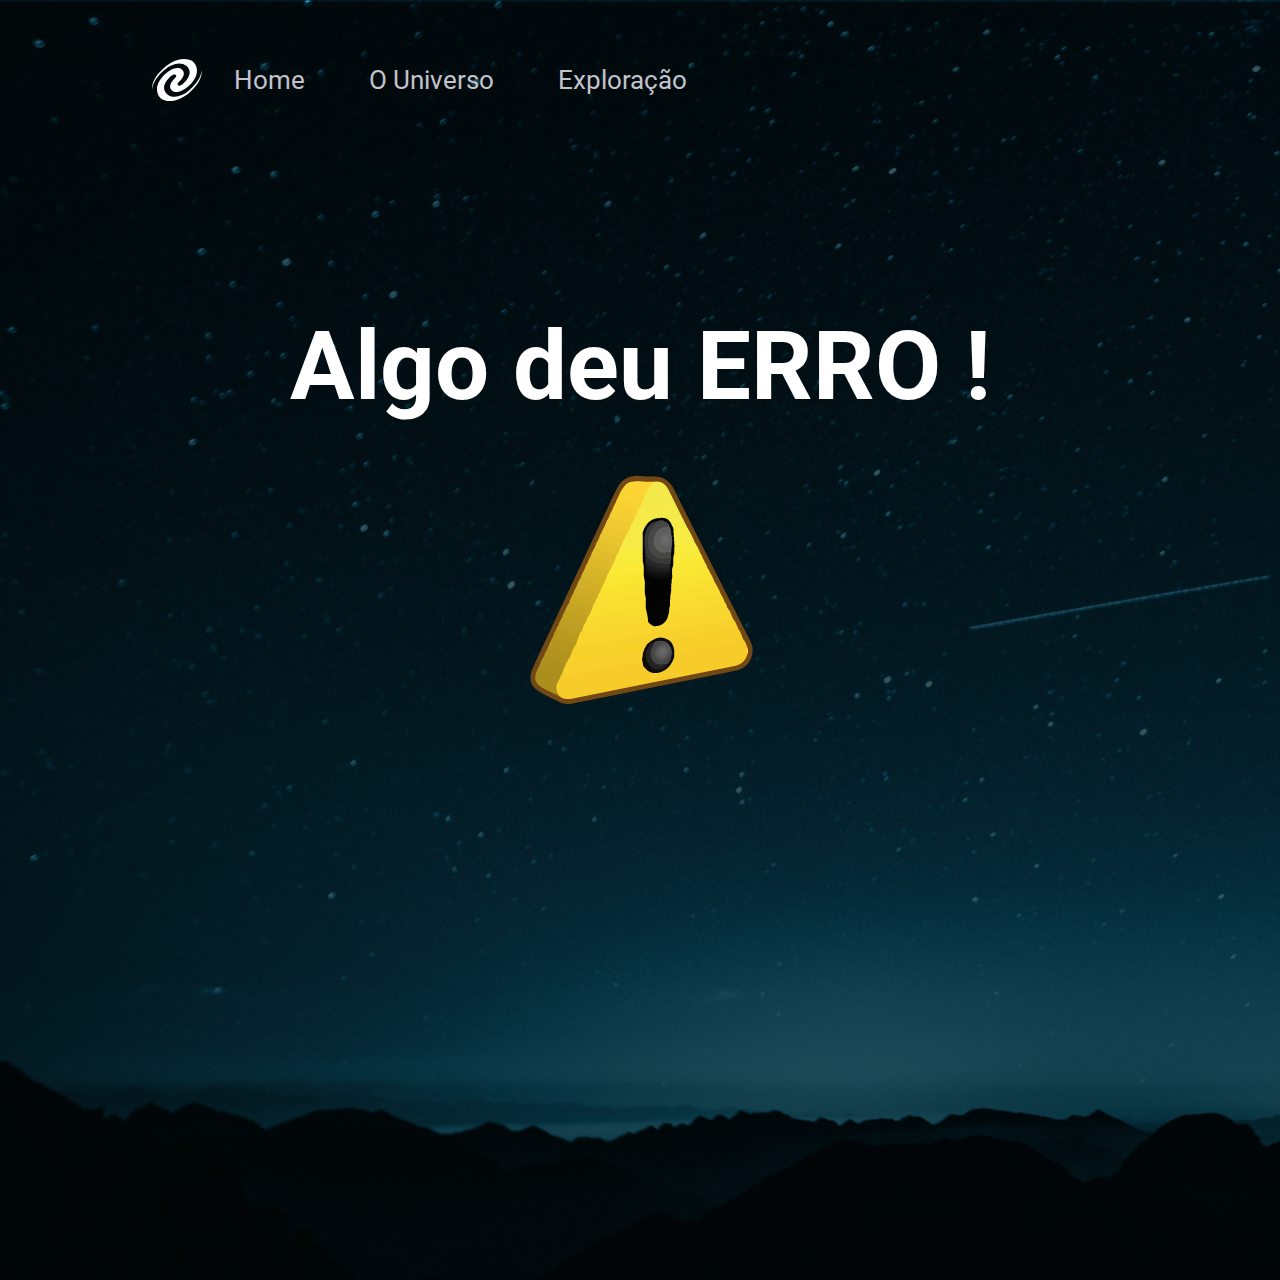
<file: index.html>
<!DOCTYPE html>
<html lang="pt-br">
<head>
  <meta charset="UTF-8">
  <meta name="viewport" content="width=device-width, initial-scale=1.0">
  <link href="https://fonts.googleapis.com/css2?family=Roboto:wght@400;500;700&display=swap" rel="stylesheet">
  <title>SPA Universe</title>

  <link rel="preconnect" href="https://fonts.googleapis.com">
  <link rel="preconnect" href="https://fonts.gstatic.com" crossorigin>

  <link rel="stylesheet" href="/styles/style-index.css">
</head>
<body>
  <nav>
    <main>
      <!-- <img src="./assets/images/logo.svg" alt=""> -->
      <img src="/assets/images/logo.svg" alt="logo do site">
      <a href="/" onclick="route()">Home</a>
      <a href="/about" onclick="route()">O Universo</a>
      <a href="/explore" onclick="route()">Exploração</a>
    </main>
  </nav>
  
  <div id="app"></div>

  <script src="/js/index.js" type="module"></script>
</body>
</html>
</file>
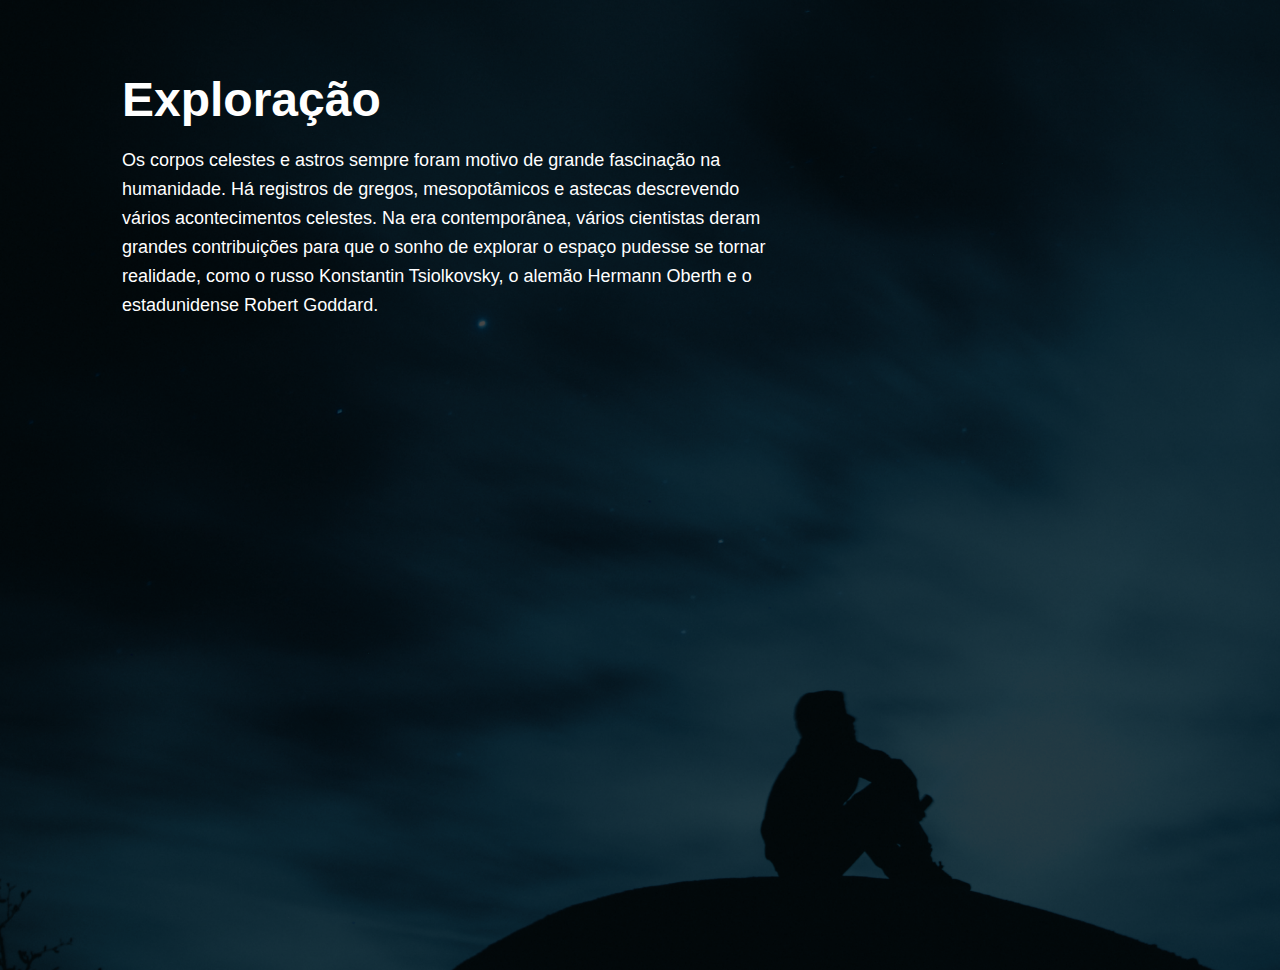
<file: pages/explore.html>
<!DOCTYPE html>
<html lang="pt-br">
<head>
  <meta charset="UTF-8">
  <meta name="viewport" content="width=device-width, initial-scale=1.0">
  <title>SPA Universe - Explore</title>

  <link rel="stylesheet" href="/styles/explore.css">
</head>
<body>
  <h1>Exploração</h1>
  <p>Os corpos celestes e astros sempre foram motivo de grande fascinação na humanidade. Há registros de gregos, mesopotâmicos e astecas descrevendo vários acontecimentos celestes. Na era contemporânea, vários cientistas deram grandes contribuições para que o sonho de explorar o espaço pudesse se tornar realidade, como o russo Konstantin Tsiolkovsky, o alemão Hermann Oberth e o estadunidense Robert Goddard.</p>
</body>
</html>
</file>
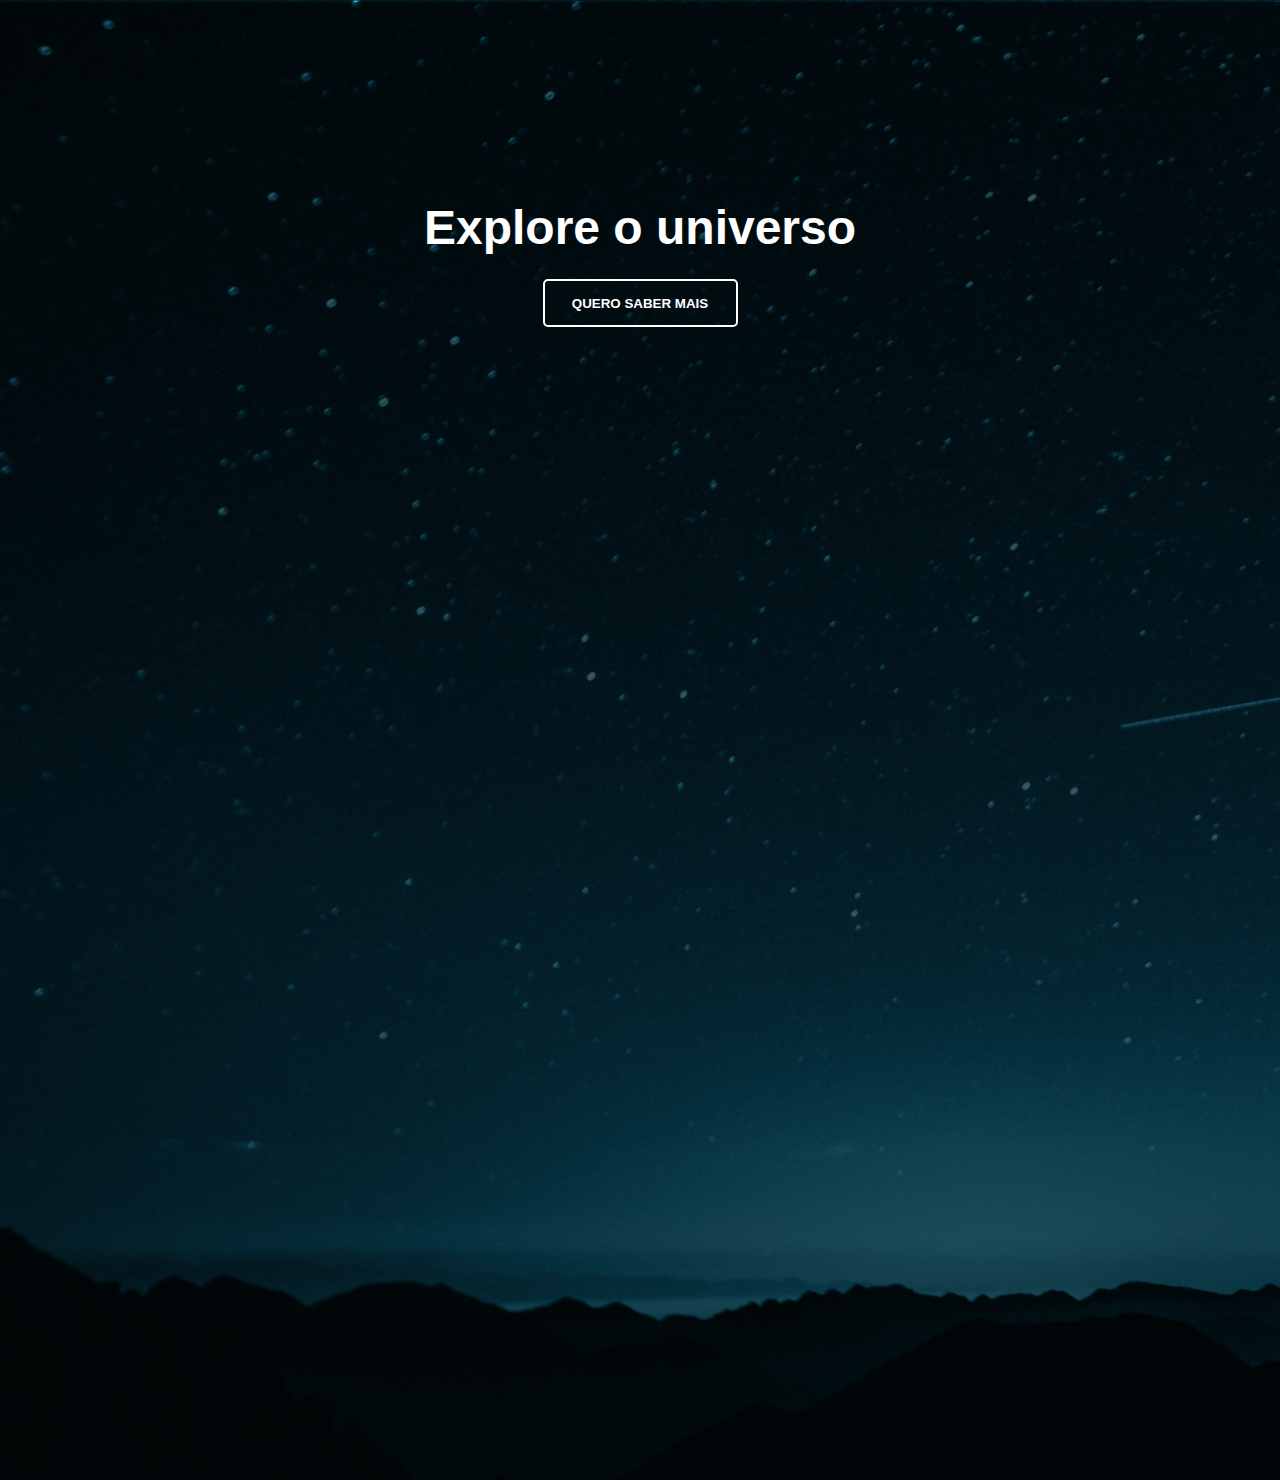
<file: pages/home.html>
<!DOCTYPE html>
<html lang="en">
<head>
  <meta charset="UTF-8">
  <meta name="viewport" content="width=device-width, initial-scale=1.0">
  <title>Document</title>

  <link rel="stylesheet" href="/styles/home.css">
</head>
<body>
  
</body>
</html>  

<div class="container">
<h1>Explore o universo</h1>
<button url="www.google.com.br">Quero saber mais</button>
</div>
</file>
<file: styles/style-index.css>
* {
  margin: 0;
  padding: 0;
  box-sizing: border-box;
}

:root {
  font-family: 'Roboto', sans-serif;
  font-size: clamp(40%, 1% + 2vh, 62.5%);
}

main {
  display: flex;
  align-items: center;
}

nav {
  /* background-image: url(/assets/images/logo.svg); */
  background-repeat: no-repeat;
  background-position: 10rem;
  width: 100vw;
  display: flex;

  height: 4.2rem;
  align-items: center;

  padding: 8.0rem 15.2rem;
}

nav a {
  font-size: 2.6rem;

  color: hsla(240, 7%, 78%, 1);

  text-decoration: none;
  padding: 0 3.2rem;
}

main a:hover {
  color: #ffffff;
}
</file>
<file: styles/explore.css>
* {
  margin: 0;
  padding: 0;
  box-sizing: border-box;
}

body {
  width: 100vh;
  height: 100vh;
  background-size: cover;
  background-image: url(/assets/images/mountains-universe-3.png);
}

:root {
  font-family: 'Roboto', sans-serif;
  font-size: clamp(40%, 1% + 2vh, 62.5%);
}

h1 {
  font-size: 4.8rem;
  font-weight: 700;
  line-height: 6.0rem;

  color: #ffffff;
  margin: 7rem  12.2rem 1.6rem;
}

p {
  width: 64.8rem;
  font-size: 1.8rem;
  font-weight: 400;
  line-height: 2.9rem;

  color: #ffffff;
  margin-left: 12.2rem;
}
</file>
<file: styles/home.css>
* {
  margin: 0;
  padding: 0;
  box-sizing: border-box;
}

body {
  width: 100vw; 
  height: 100vw; 
  background-size: cover;
  background-image: url(/assets/images/mountains-universe-1.png);
}

:root {
  font-family: 'Roboto', sans-serif;
  font-size: clamp(40%, 1% + 2vh, 62.5%);
}

.container {
  margin-top: 20rem;
  
  display: flex;
  flex-direction: column;
  align-items: center;
}

.container h1 {
  font-size: 4.8rem;
  
  color: #ffffff;
}

button {
  width: 19.5rem;
  height: 4.8rem;
  
  font-weight: bold;
  text-transform: uppercase;
  color: #ffffff;
  margin: 2.4rem 0;

  border: 2px solid hsla(0, 0%, 100%, 1);
  border-radius: .5rem;

  background-color: transparent;

  cursor: pointer;
}

button:hover{
  transition: background 1s;
  font-weight: bold;
  
  color: hsla(194, 97%, 31%, 1);
  background-color: #ffffff;
}
</file>
